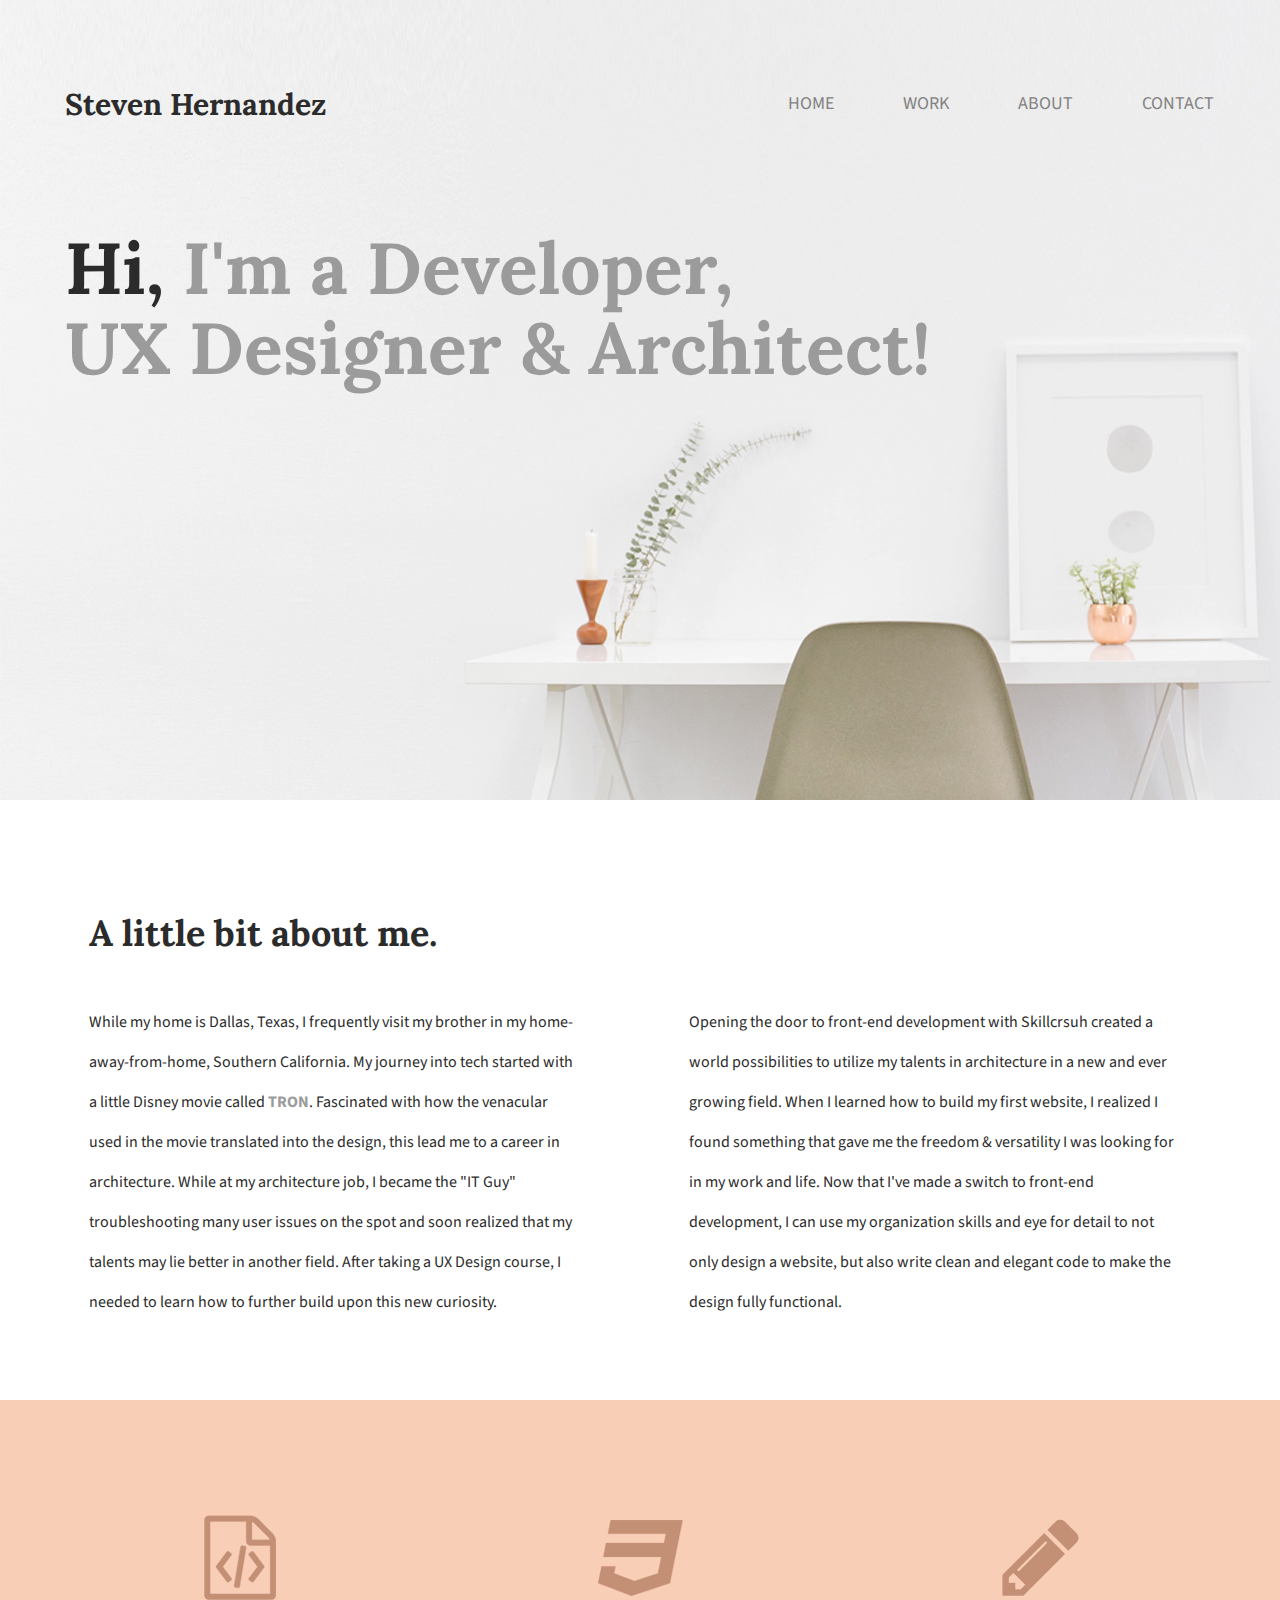
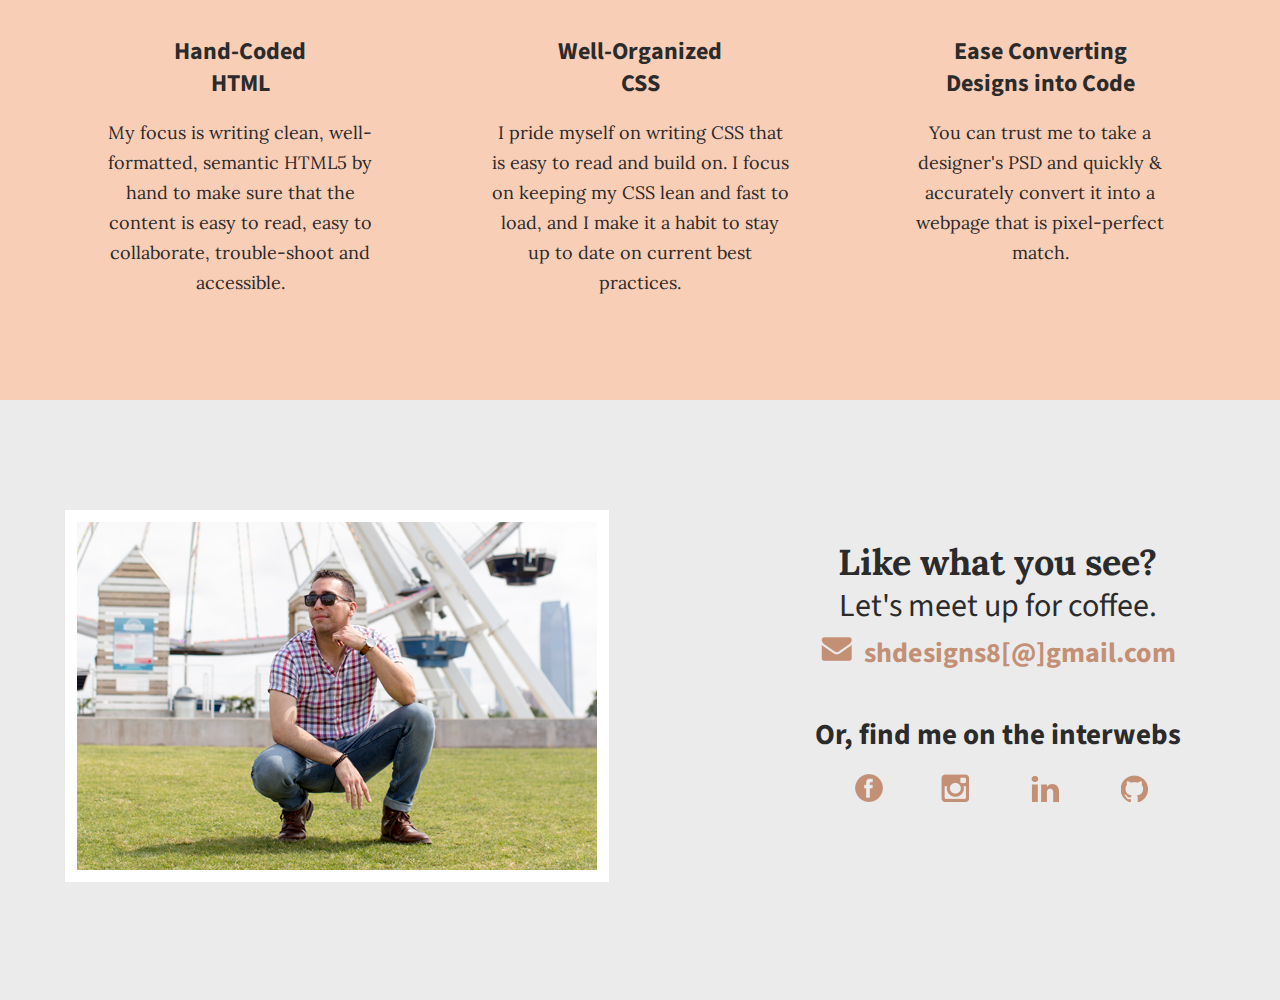
<file: index.html>
<!doctype html>
<html lang="en">
    <head>
        <title>Steven Hernandez | Portfolio</title>
          <link rel="stylesheet" href="css/normalize.css">
          <link rel="stylesheet" href="css/main.css">
          <link href='https://fonts.googleapis.com/css?family=Source+Sans+Pro:400,700' rel='stylesheet' type='text/css'>
          <link href='https://fonts.googleapis.com/css?family=Lora:400,700' rel='stylesheet' type='text/css'>
    </head>
    <body>
      <!-- HEADER SECTION -->
      <header>
        <section id="home-header">
        <div class="full-width">
          <div class="half-width">
            <h1>Steven Hernandez</h1>
          </div>
          <div class="half-width">
            <nav>
              <ul>
                <li><a href="index.html">Home</a></li>
                <li><a href="work/index.html">Work</a></li>
                <li><a href="#about">About</a></li>
                <li><a href="#contact">Contact</a></li>
              </ul>
            </nav>
          </div>
            <h2><span>Hi,</span> I'm a Developer,<br> UX Designer &amp; Architect!</h2>
        </div>
      </section>
      </header>
      <main>
        <!-- ABOUT SECTION -->
          <section id="about">
            <link href="https://fonts.googleapis.com/css?family=Lora&display=swap" rel="stylesheet" type='text/css'>
            <div class="full-width">
              <h2>A little bit about me.</h2>
              <div class="half-width">
                <p>While my home is Dallas, Texas, I frequently visit my brother in my home-away-from-home,
                  Southern California. My journey into tech started with a little Disney movie called <span>TRON</span>.
                  Fascinated with how the venacular used in the movie translated into the design, this lead me
                  to a career in architecture. While at my architecture job, I became the "IT Guy" troubleshooting
                  many user issues on the spot and soon realized that my talents may lie better in another field.
                  After taking a UX Design course, I needed to learn how to further build upon this new curiosity.
                </p>
              </div>
              <div class="half-width">
                <p>Opening the door to front-end development with Skillcrsuh created a world possibilities to utilize my talents in
                  architecture in a new and ever growing field. When I learned how to build my first website, I realized I
                  found something that gave me the freedom & versatility I was looking for in my work and life. Now that I've made a switch to
                  front-end development, I can use my organization skills and eye for detail to not only design a website, but also
                  write clean and elegant code to make the design fully functional.
                </p>
              </div>
            </div>
          </section>
          <!-- SKILLS SECTION -->
          <section id="skills">
            <div class="full-width">
              <div class="third-width">
                <img src="img/icon-html.png" alt="HTML icon" />
                <h3>
                  Hand-Coded <br>HTML
                </h3>
                <p>
                  My focus is writing clean, well-formatted, semantic HTML5 by
                  hand to make sure that the content is easy to read, easy to
                  collaborate, trouble-shoot and accessible.
                </p>
              </div>
              <div class="third-width">
                <img src="img/icon-css.png" alt="CSS icon" />
                <h3>
                  Well-Organized CSS
                </h3>
                <p>I pride myself on writing CSS that is easy to read and build
                  on. I focus on keeping my CSS lean and fast to load, and I
                  make it a habit to stay up to date on current best practices.
                </p>
              </div>
              <div class="third-width">
                <img src="img/icon-pencil.png" alt="Pencil icon" />
                <h3>
                  Ease Converting Designs into Code
                </h3>
                <p>You can trust me to take a designer's PSD and quickly &
                  accurately convert it into a webpage that is pixel-perfect match.
                </p>
              </div>
            </div>
          </section>
          <!-- CONTACT SECTION -->
          <footer id="contact">
            <div class="full-width">
              <div class="half-width">
                <img src="img/profile.png" id="contact-img" alt="Contact image" />
              </div>
              <div class="half-width" id="contact-info">
                <h2>Like what you see?</h2>
                <h3 id="email-header">Let's meet up for coffee.</h3>
                <a href="mailto:shdesigns8@gmail.com"><img src="img/icon-envelope.png" id="envelope" alt="envelope icon" />shdesigns8[@]gmail.com</a>
                <h3 id="socialmedia-header">Or, find me on the interwebs</h3>
                <ul>
                  <li><a href="https://www.facebook.com/mr.steven.hernandez" target="_BLANK"><img src="img/icon-facebook.png" alt="Facebook icon"/></a></li>
                  <li><a href="https://www.instagram.com/_steev_o/" target="_BLANK"><img src="img/icon-instagram.png" alt="Instagram icon"/></a></li>
                  <li><a href="https://www.linkedin.com/in/steven-hernandez-74365068/" target="_BLANK"><img src="img/icon-linkedin.png" alt="LinkedIn icon"/></a></li>
                  <li><a href="https://www.github.com/" target="_BLANK"><img src="img/icon-github.png" alt="Github icon"/></a></li>
                </ul>
              </div>
            </div>
          </footer>
      </main>
      </body>
</html>
</file>
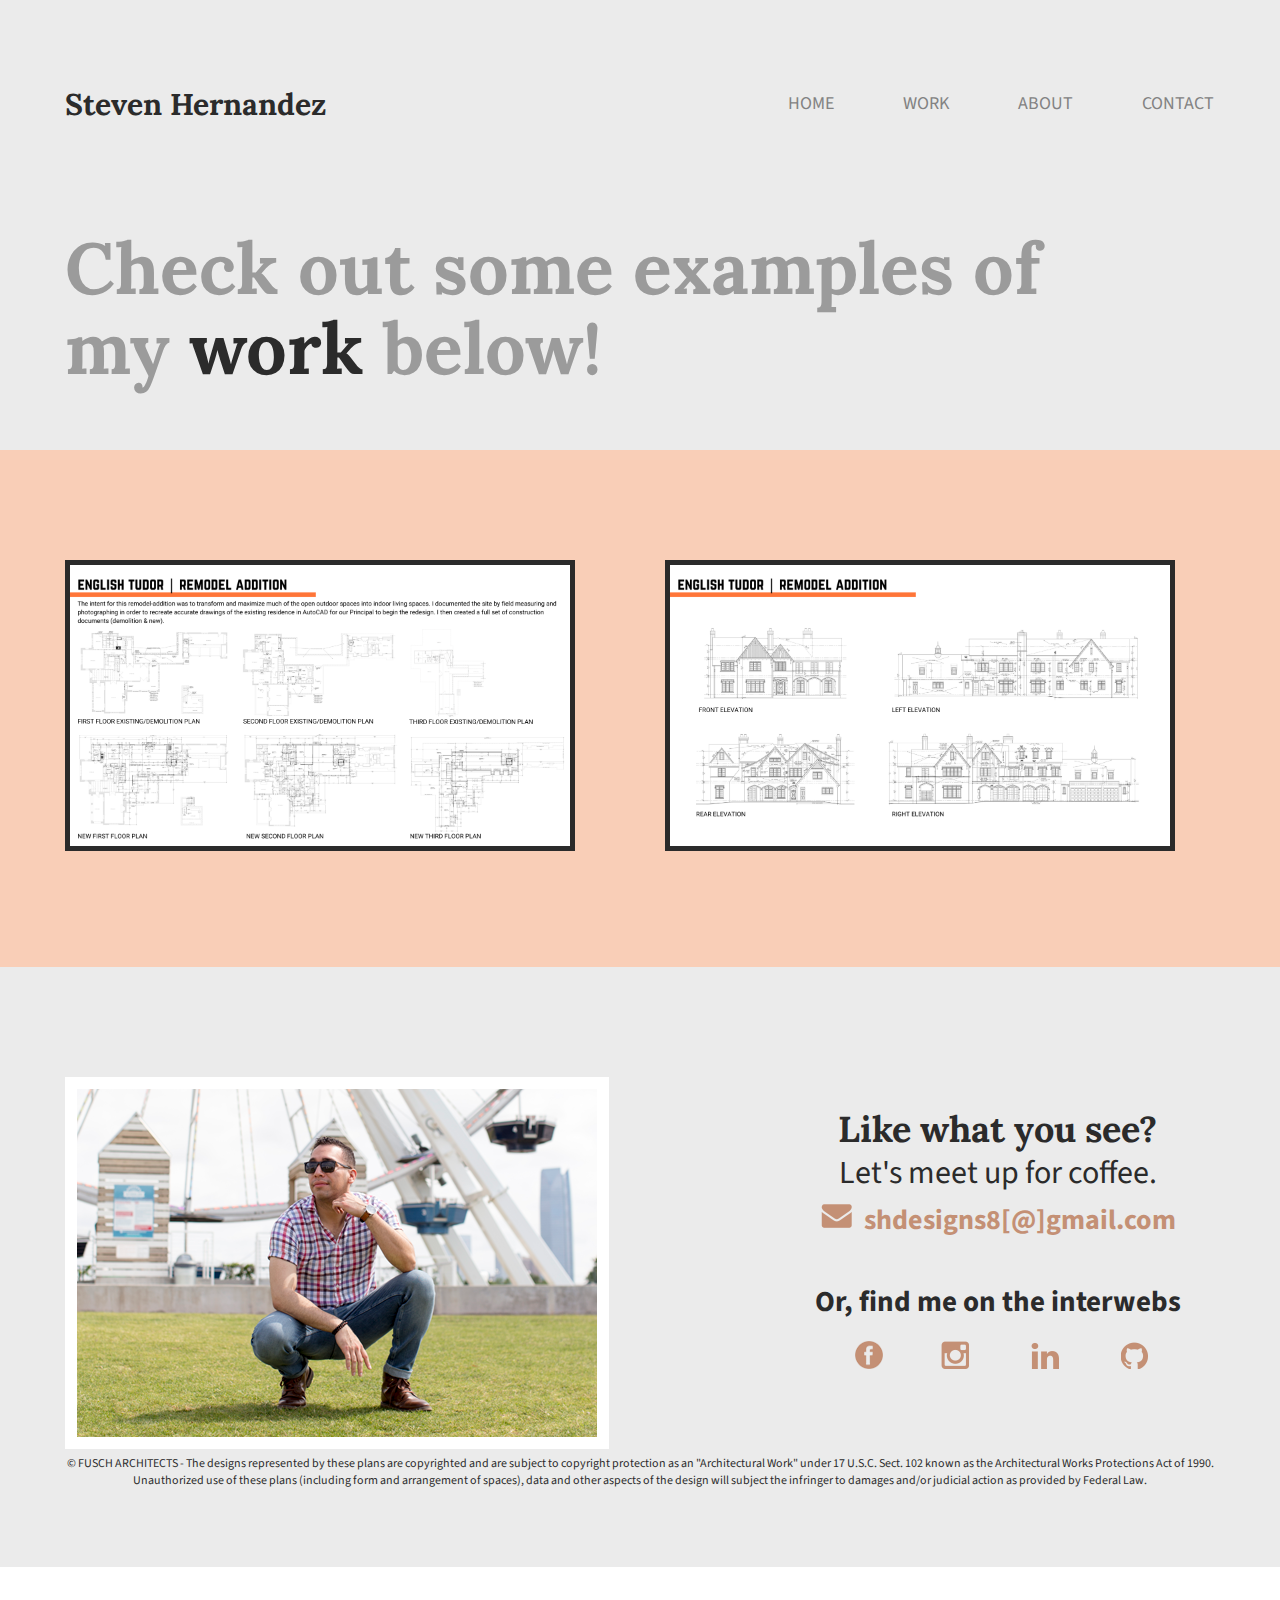
<file: work/index.html>
<!doctype html>
<html lang="en">
    <head>
        <title>Steven Hernandez | Portfolio</title>
          <link rel="stylesheet" href="../css/normalize.css">
          <link rel="stylesheet" href="../css/main.css">
          <link href='https://fonts.googleapis.com/css?family=Source+Sans+Pro:400,700' rel='stylesheet' type='text/css'>
          <link href='https://fonts.googleapis.com/css?family=Lora:400,700' rel='stylesheet' type='text/css'>
    </head>
    <body>
      <!-- HEADER-WORK SECTION -->
      <header>
        <section id="site-header">
        <div class="full-width">
          <div class="half-width">
            <h1>Steven Hernandez</h1>
          </div>
          <div class="half-width">
            <nav>
              <ul>
                <li><a href="../index.html">Home</a></li>
                <li><a href="#site-header">Work</a></li>
                <li><a href="../index.html#about">About</a></li>
                <li><a href="#contact">Contact</a></li>
              </ul>
            </nav>
          </div>
                <h2>Check out some examples of my <span>work</span> below!</h2>
        </div>
      </section>
      </header>
      <main>
        <!-- WORK SECTION -->
        <section id="work">
          <div class="full-width">
            <div class="half-width">
              <img src="../img/english-tudor.png" alt="Tudor image" />
            </div>
            <div class="half-width">
              <img src="../img/english-tudor2.png" alt="Tudor image2" />
            </div>
          </div>
      </section>
          <!-- CONTACT SECTION -->
          <footer id="contact">
            <div class="full-width">
              <div class="half-width">
                <img src="../img/profile.png" id="contact-img" alt="Contact image" />
              </div>
              <div class="half-width" id="contact-info">
                <h2>Like what you see?</h2>
                <h3 id="email-header">Let's meet up for coffee.</h3>
                <a href="mailto:shdesigns8@gmail.com"><img src="../img/icon-envelope.png" id="envelope" alt="envelope icon" />shdesigns8[@]gmail.com</a>
                <h3 id="socialmedia-header">Or, find me on the interwebs</h3>
                <ul>
                  <li><a href="https://www.facebook.com/mr.steven.hernandez" target="_BLANK"><img src="../img/icon-facebook.png" alt="Facebook icon"/></a></li>
                  <li><a href="https://www.instagram.com/_steev_o/" target="_BLANK"><img src="../img/icon-instagram.png" alt="Instagram icon"/></a></li>
                  <li><a href="https://www.linkedin.com/in/steven-hernandez-74365068/" target="_BLANK"><img src="../img/icon-linkedin.png" alt="LinkedIn icon"/></a></li>
                  <li><a href="https://www.github.com/" target="_BLANK"><img src="../img/icon-github.png" alt="Github icon"/></a></li>
                </ul>
              </div>
              <p>&copy; FUSCH ARCHITECTS - The designs represented by these plans are copyrighted and are subject to copyright protection as an "Architectural Work"
                under 17 U.S.C. Sect. 102 known as the Architectural Works Protections Act of 1990. Unauthorized use of these plans
                (including form and arrangement of spaces), data and other aspects of the design will subject the infringer to damages
                and/or judicial action as provided by Federal Law.
              </p>
            </div>
          </footer>
      </main>
      </body>
</html>
</file>
<file: css/main.css>
/***** BASE STYLES *****/
body{
  font-family: 'Source Sans Pro', sans-serif;
  color: #2b2b2b;
}
#about, #skills, #contact {
    height: 600px;
}

/***** GRID *****/
.full-width {
    width: 1200px;
    margin: 0 auto;
}
.half-width {
    width: 600px;
    float: left;
}
.third-width {
    width: 400px;
    float: left;
}

/***** HEADER SECTION *****/
#home-header{
  height: 800px;
  background-image: url('../img/hero.png');
  background-size: cover;
}

#site-header{
    height: 450px;
    background: #ebebeb;
    background-size: cover;
}
header h1 {
    font-family: 'Lora', serif;
    font-size: 30px;
    color: #2b2b2b;
    padding: 65px 0 65px 25px;
}
nav {
    float: right;
    padding: 75px 25px;

}
nav ul li{
    display: inline-block;
    margin-right: 1px;
}
nav ul li a {
    text-transform: uppercase;
    text-decoration: none;
    font-size: 18px;
    color: #828282;
    padding-left: 65px;
}
header h2 {
    width: 1000px;
    clear: both;
    font-family: 'Lora', serif;
    font-size: 72px;
    line-height: 80px;
    color: #9b9b9b;
    padding: 20px 0 20px 25px;
}
header h2 span {
    color: #2b2b2b;
}

/***** ABOUT SECTION *****/
#about .full-width {
    padding: 80px 0;
}
#about h2 {
    font-family: 'Lora', serif;
    font-size: 36px;
    padding-left: 49px;
}
#about p {
    font-size:21;
    color: #2b2b2b;
    line-height: 40px;
    padding-left: 49px;
    padding-right: 58px;
}

#about p span {
  color: #9b9b9b;
  font-weight: bold;
}

/***** SKILLS SECTION *****/
#skills{
  background: #f9ceb7;
  text-align: center;
}
#skills .full-width {
    padding: 115px 0;
}
#skills img {
    padding-bottom: 30px;
}
#skills h3 {
    font-size: 24px;
    line-height: 32px;
    width: 200px;
    margin: 0 auto;
}
#skills p {
    font-family: 'Lora', serif;
    font-size: 18px;
    line-height: 30px;
    padding: 0 50px;
}
/***** CONTACT SECTION *****/
#contact{
  background: #ebebeb;
  clear: both;
  overflow: visible;
}
#contact .full-width {
    padding: 110px 0;
}
#contact img#contact-img {
    margin-left: 25px;
    border: 12px solid #ffffff;
}
#contact-info{
  text-align: center;
}
#contact h2, #contact #email-header, #contact #socialmedia-header, #contact ul {
    padding-left: 115px;
}
#contact #envelope {
    padding: 0 10px 0 115px;
}
#contact h2 {
    font-family: 'Lora', serif;
    font-size: 36px;
    line-height: 44px;
}
#contact #email-header{
    font-size: 32px;
    font-weight: 400;
    line-height: 44px;
    margin: -30px 0 5px 0;
}
#contact #socialmedia-header {
    font-weight: bold;
    font-size: 29px;
    line-height: 44px;
    margin: 40px 0 0 0;
}
#contact a {
    text-decoration: none;
    color: #c49075;
    font-weight: bold;
    font-size: 28px;
}
#contact ul {
    list-style: none;
}
#contact ul li {
    display: inline-block;
}
#contact ul img {
    font-size: 32px;
    padding-right: 20px;
    padding-left: 20px;
    margin-left: 12px;
}
#contact p{
  font-size: 12px;
  text-align: center;
  clear: both;
}

/***** WORK SECTION *****/
#work{
  background: #f9ceb7;
  clear: both;
  overflow: auto;
  padding-top: 110px;
  padding-bottom: 110px;
}
#work img{
    margin-left: 25px;
    height: 281px;
    width: 500px;
    border: 5px solid #2b2b2b;
}
</file>
